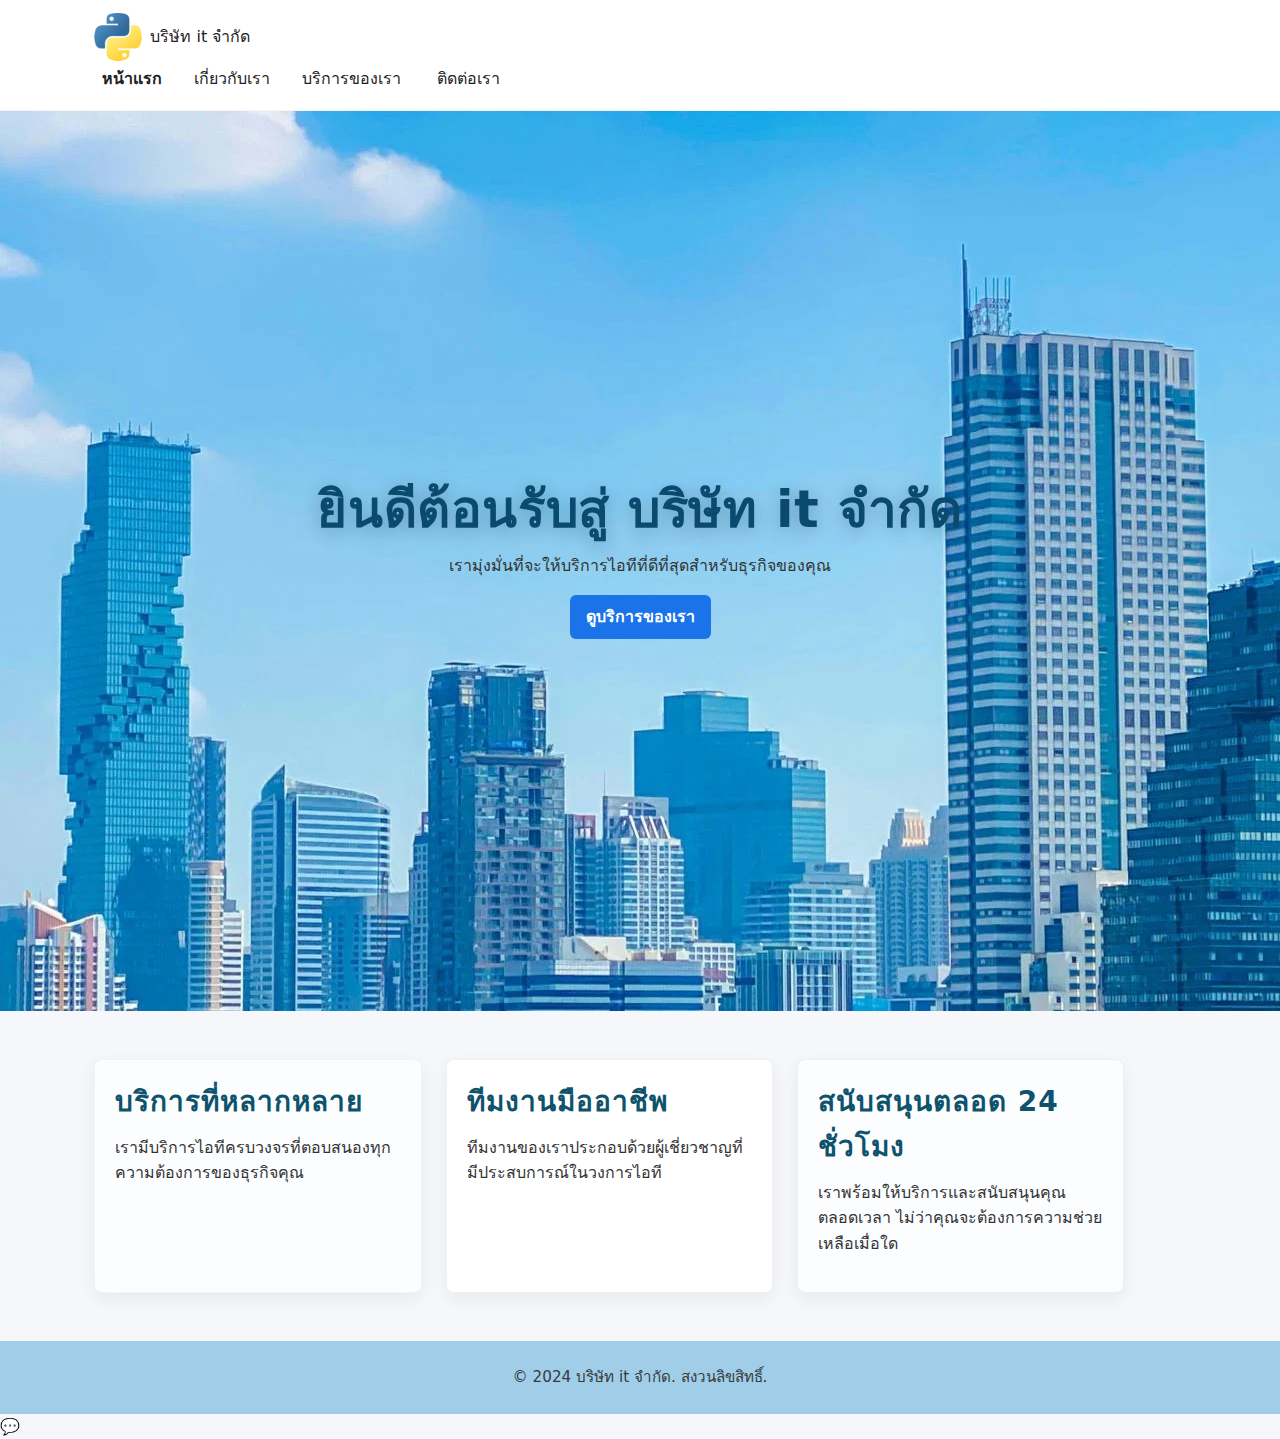
<file: index.html>
<!DOCTYPE html> 
<html lang="th">
<head>
    <meta charset="UTF-8">
    <meta name="viewport" content="width=device-width, initial-scale=1.0">
        <meta name="theme-color" content="#264de4">
    <title>บริษัท it จำกัด</title>
    <link rel="stylesheet" href="css/styles.css">
</head>
<body>

    <header id="header">
        <div class="container">
            <div class="logo">
                <img src="images/logo.png" alt="โลโก้บริษัท">
                <span>บริษัท it จำกัด</span>
            </div>
                <nav aria-label="เมนูหลัก">
            <nav>
                <ul>
                    <li><a href="index.html">หน้าแรก</a></li>
                    <li><a href="about.html">เกี่ยวกับเรา</a></li>
                    <li><a href="services.html">บริการของเรา</a></li>
                    <li><a href="contact.html">ติดต่อเรา</a></li>
                </ul>
            </nav>
        </div>
    </header>

    <main id="main">
        <section class="hero">
            <div class="container">
                <h1>ยินดีต้อนรับสู่ บริษัท it จำกัด</h1>
                <p>เรามุ่งมั่นที่จะให้บริการไอทีที่ดีที่สุดสำหรับธุรกิจของคุณ</p>
                <a href="services.html" class="btn">ดูบริการของเรา</a>
            </div>
        </section>

        <section class="section features">
            <div class="container">
                <div class="card feature">
                    <h2>บริการที่หลากหลาย</h2>
                    <p>เรามีบริการไอทีครบวงจรที่ตอบสนองทุกความต้องการของธุรกิจคุณ</p>
                </div>
                <div class="card feature">
                    <h2>ทีมงานมืออาชีพ</h2>
                    <p>ทีมงานของเราประกอบด้วยผู้เชี่ยวชาญที่มีประสบการณ์ในวงการไอที</p>
                </div>
                <div class="card feature">
                    <h2>สนับสนุนตลอด 24 ชั่วโมง</h2>
                    <p>เราพร้อมให้บริการและสนับสนุนคุณตลอดเวลา ไม่ว่าคุณจะต้องการความช่วยเหลือเมื่อใด</p>
                </div>
            </div>
        </section>
    </main>
        <footer id="footer">
            <div class="container">
                <p>&copy; 2024 บริษัท it จำกัด. สงวนลิขสิทธิ์.</p>
            </div>
        </footer>
    
        <button id="back-to-top" aria-label="เลื่อนขึ้นด้านบน" title="เลื่อนขึ้นด้านบน">↑</button>
        <a id="chat-widget" href="contact.html" aria-label="แชทกับเรา" title="แชทกับเรา">💬</a>

        <script>
        (function(){
            var btn = document.getElementById('back-to-top');
            if(!btn) return;
            var showAt = 200;
            function toggle(){ btn.style.display = (window.scrollY>showAt) ? 'flex' : 'none'; }
            window.addEventListener('scroll', toggle);
            toggle();
            btn.addEventListener('click', function(){ window.scrollTo({top:0, behavior:'smooth'}); btn.blur(); });
        })();
        </script>

        </body>
</html>
</file>
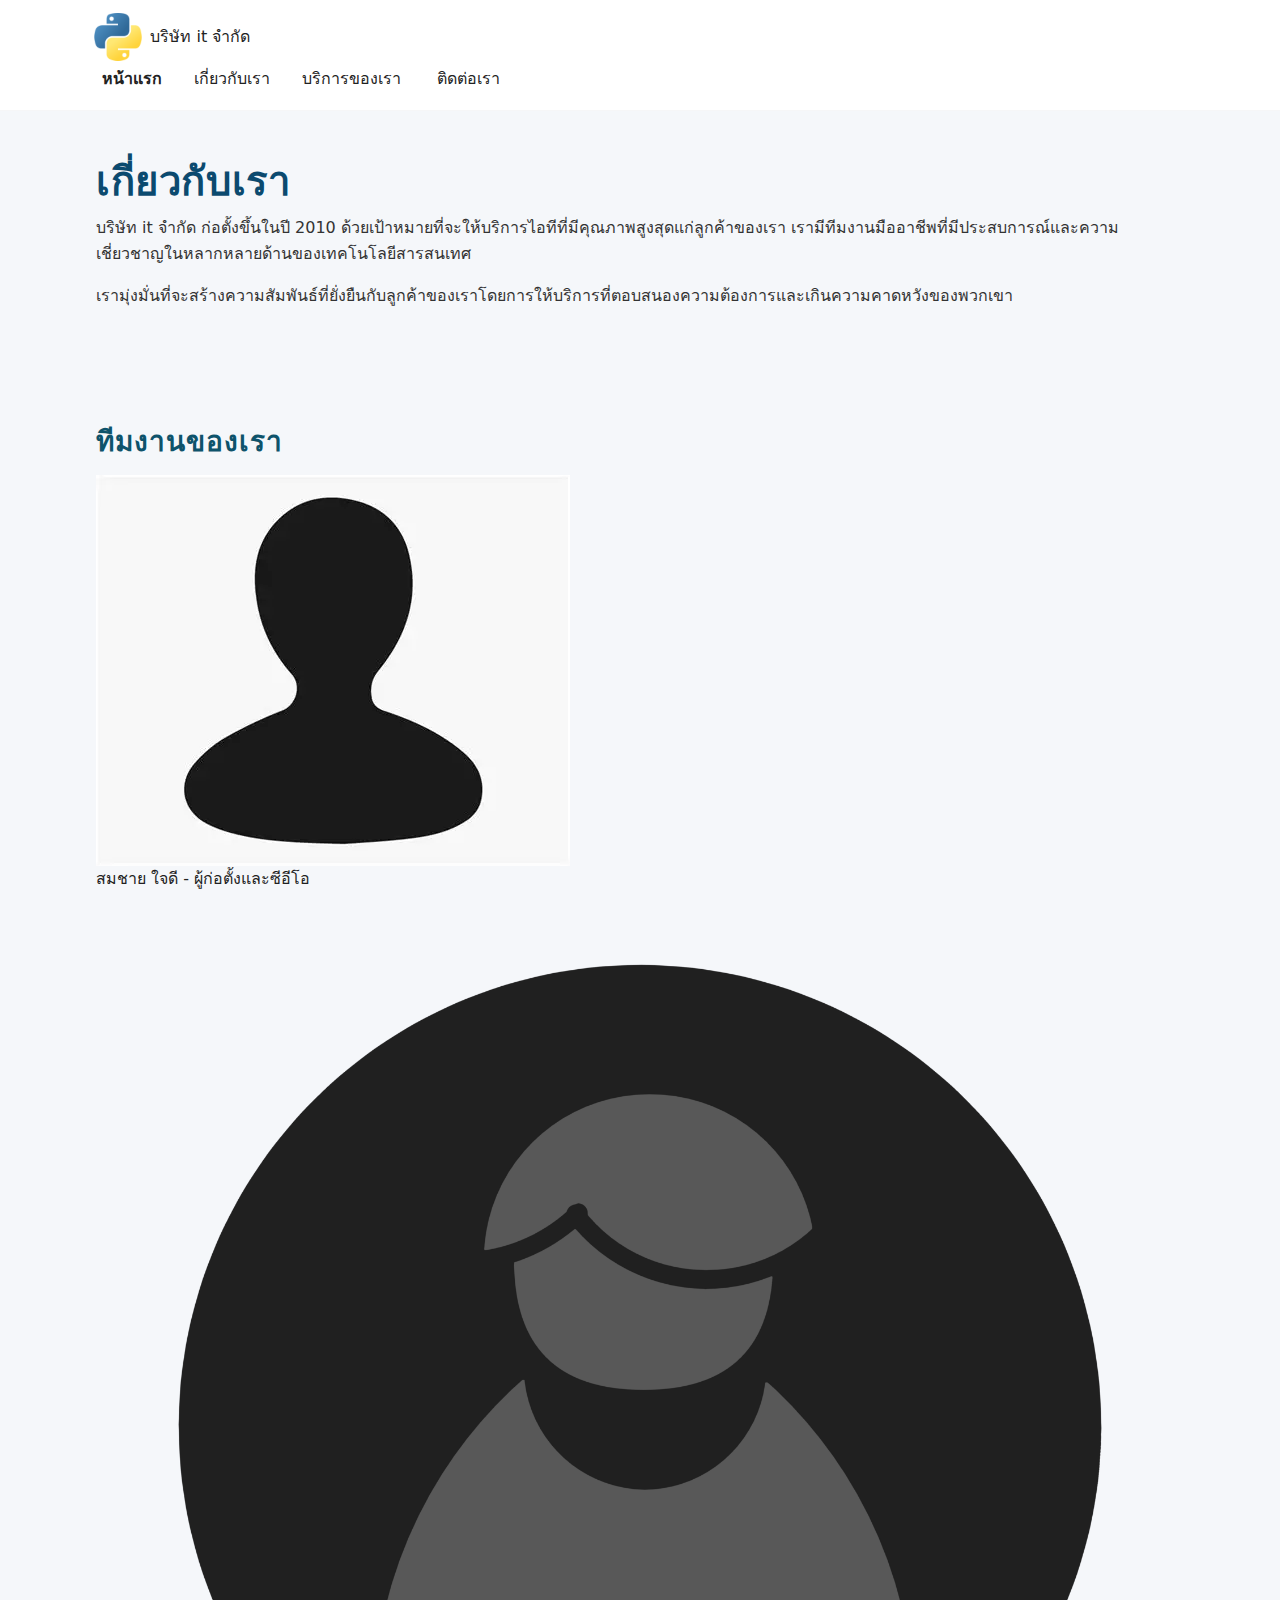
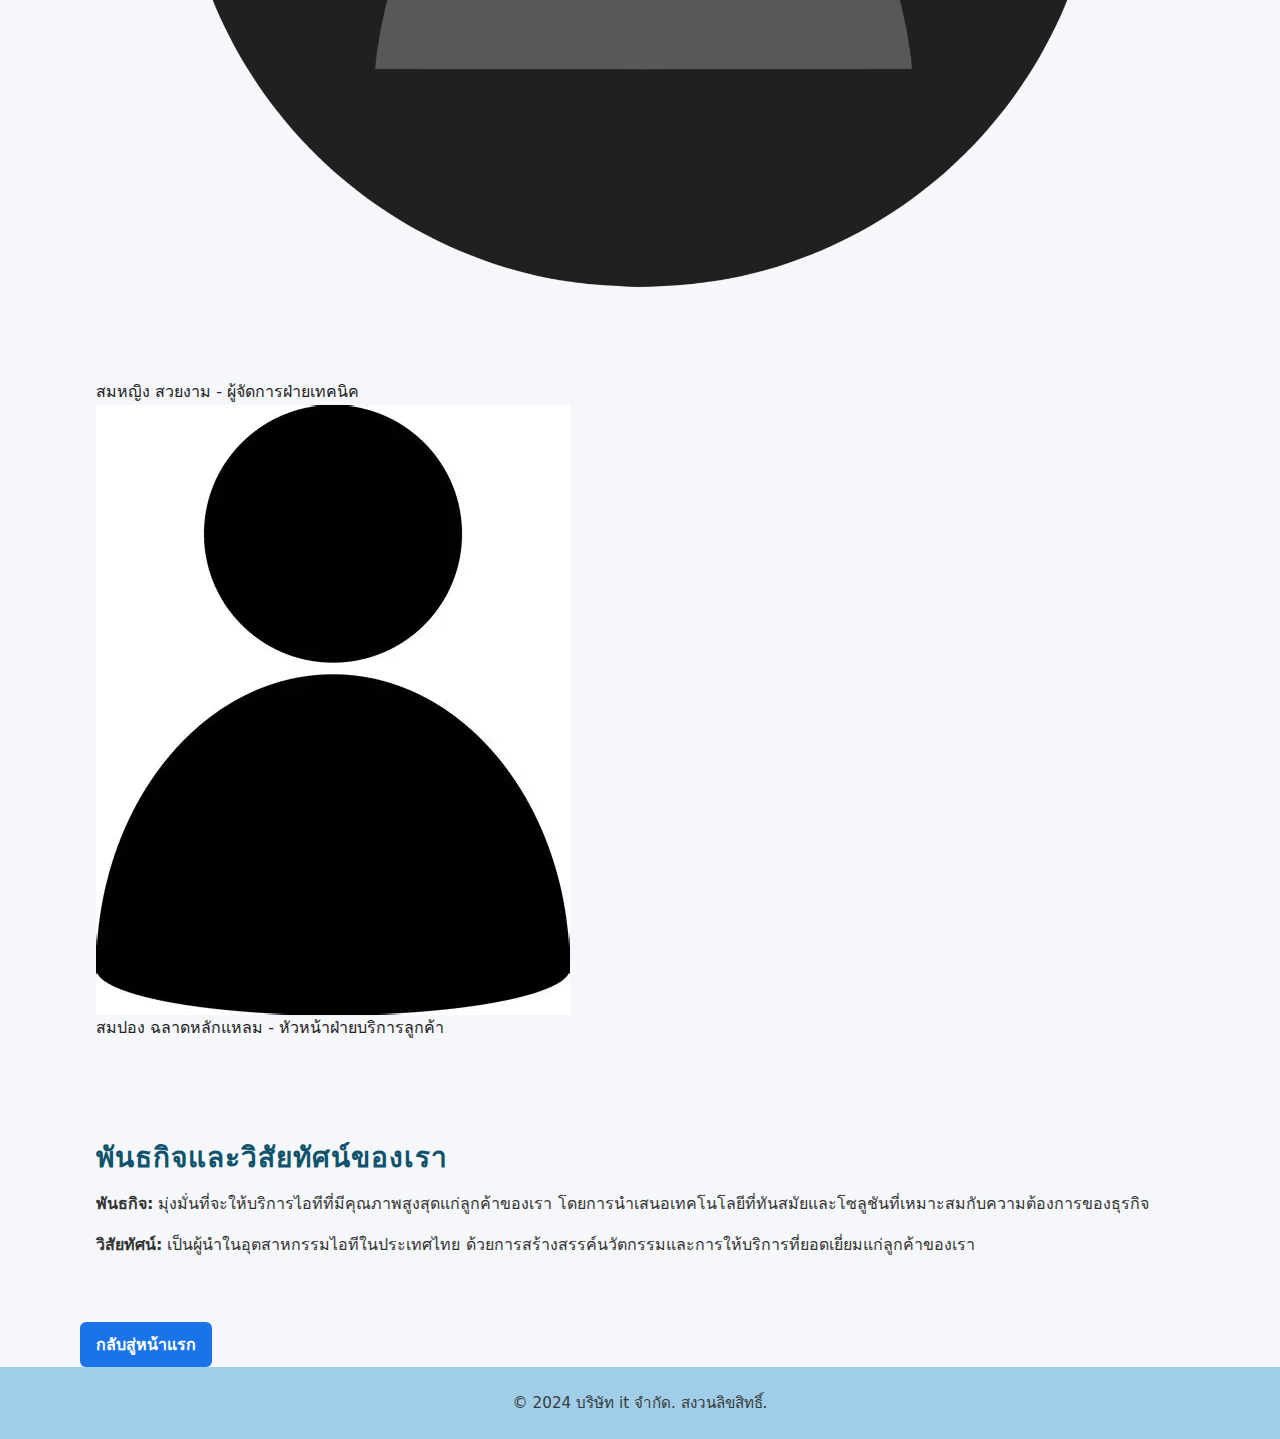
<file: about.html>
<!DOCTYPE html>
<html lang="th">
    <head>
        <meta charset="UTF-8">
        <meta name="viewport" content="width=device-width, initial-scale=1.0">
        <meta name="theme-color" content="#264de4">
        <title>เกี่ยวกับ บริษัท it จำกัด</title>
        <link rel="stylesheet" href="css/styles.css">
    </head>

    <body>
        <header id="header">
            <div class="container">
                <div class="logo">
                    <img src="images/logo.png" alt="โลโก้บริษัท">
                    <span>บริษัท it จำกัด</span>
                </div>

                <nav aria-label="เมนูหลัก">
                    <ul>
                        <li><a href="index.html">หน้าแรก</a></li>
                        <li><a href="about.html">เกี่ยวกับเรา</a></li>
                        <li><a href="services.html">บริการของเรา</a></li>
                        <li><a href="contact.html">ติดต่อเรา</a></li>
                    </ul>
                </nav>
            </div>
        </header>

        <main id="main">
            <div class="container">
                <section class="section about-us">
                    <h1>เกี่ยวกับเรา</h1>
                    <p>บริษัท it จำกัด ก่อตั้งขึ้นในปี 2010 ด้วยเป้าหมายที่จะให้บริการไอทีที่มีคุณภาพสูงสุดแก่ลูกค้าของเรา เรามีทีมงานมืออาชีพที่มีประสบการณ์และความเชี่ยวชาญในหลากหลายด้านของเทคโนโลยีสารสนเทศ</p>
                    <p>เรามุ่งมั่นที่จะสร้างความสัมพันธ์ที่ยั่งยืนกับลูกค้าของเราโดยการให้บริการที่ตอบสนองความต้องการและเกินความคาดหวังของพวกเขา</p>
                </section>

                <section class="section team">
                    <h2>ทีมงานของเรา</h2>
                    <figure>
                        <img src="images/member1.webp" alt="สมชาย ใจดี" height="150">
                        <figcaption>สมชาย ใจดี - ผู้ก่อตั้งและซีอีโอ</figcaption>
                    </figure>
                    <figure>
                        <img src="images/member2.webp" alt="สมหญิง สวยงาม" height="150">
                        <figcaption>สมหญิง สวยงาม - ผู้จัดการฝ่ายเทคนิค</figcaption>
                    </figure>
                    <figure>
                        <img src="images/member3.webp" alt="สมปอง ฉลาดหลักแหลม" height="150">
                        <figcaption>สมปอง ฉลาดหลักแหลม - หัวหน้าฝ่ายบริการลูกค้า</figcaption>
                    </figure>
                </section>

                <section class="section mission-vision">
                    <h2>พันธกิจและวิสัยทัศน์ของเรา</h2>
                    <p><strong>พันธกิจ:</strong> มุ่งมั่นที่จะให้บริการไอทีที่มีคุณภาพสูงสุดแก่ลูกค้าของเรา โดยการนำเสนอเทคโนโลยีที่ทันสมัยและโซลูชันที่เหมาะสมกับความต้องการของธุรกิจ</p>
                    <p><strong>วิสัยทัศน์:</strong> เป็นผู้นำในอุตสาหกรรมไอทีในประเทศไทย ด้วยการสร้างสรรค์นวัตกรรมและการให้บริการที่ยอดเยี่ยมแก่ลูกค้าของเรา</p>
                </section>

                <a href="index.html" class="btn">กลับสู่หน้าแรก</a>
            </div>
        </main>

        <footer id="footer">
            <div class="container">
                <p>&copy; 2024 บริษัท it จำกัด. สงวนลิขสิทธิ์.</p>
            </div>
        </footer>
    </body>
</html>
</file>
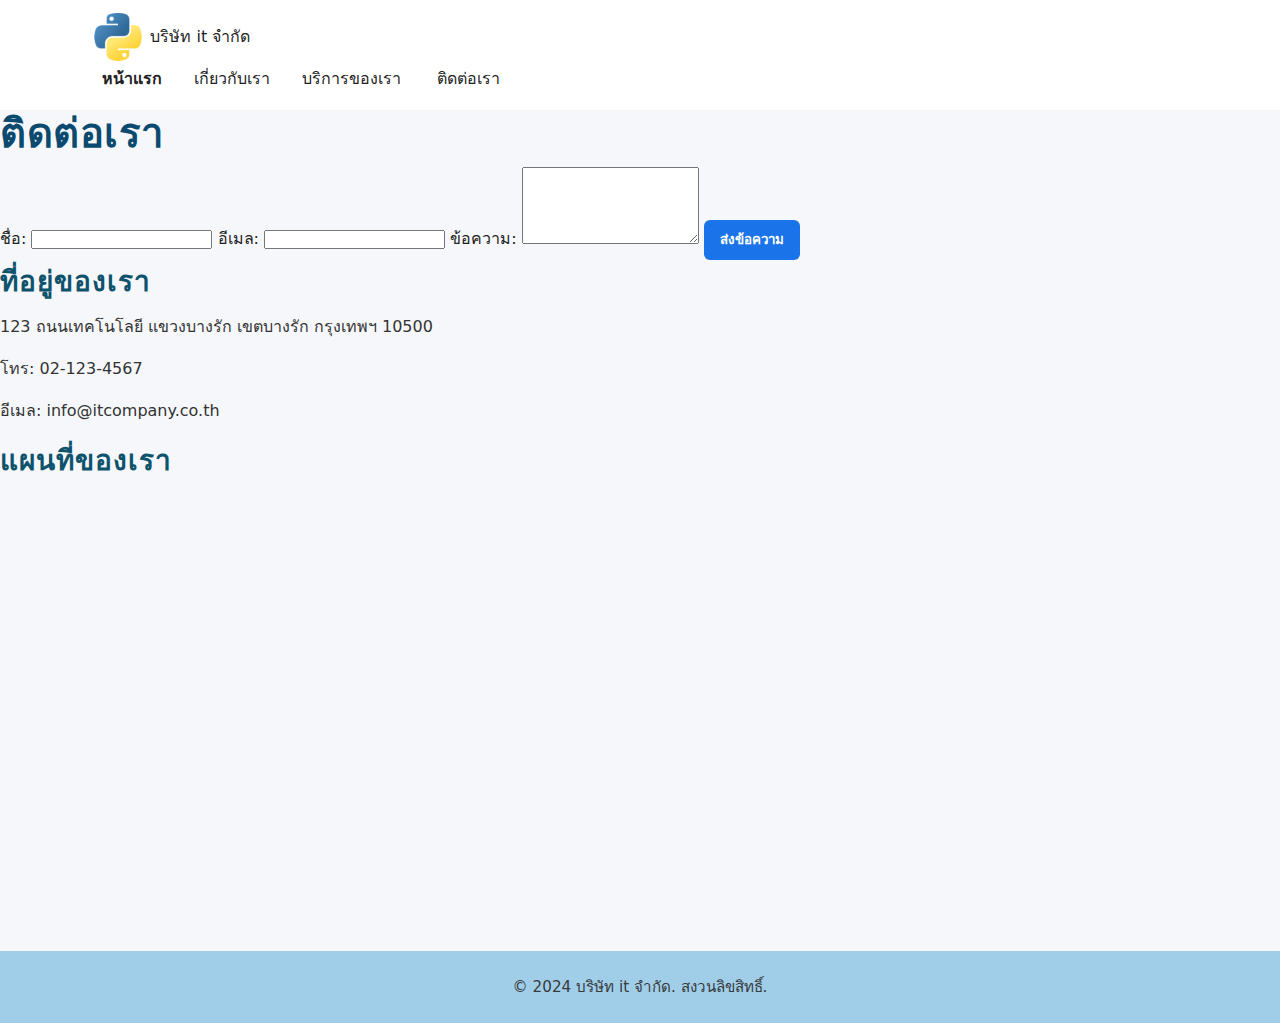
<file: contact.html>
<!DOCTYPE html>
<html lang="th">
<head>
    <meta charset="UTF-8">
    <meta name="viewport" content="width=device-width, initial-scale=1.0">
    <meta name="theme-color" content="#264de4">
    <title>เกี่ยวกับเรา - บริษัท it จำกัด</title>
    <link rel="stylesheet" href="css/styles.css">
</head>
<body>
        <header id="header">
            <div class="container">
                <div class="logo">
                    <img src="images/logo.png" alt="โลโก้บริษัท">
                    <span>บริษัท it จำกัด</span>
                </div>

                <nav aria-label="เมนูหลัก">
                    <ul>
                        <li><a href="index.html">หน้าแรก</a></li>
                        <li><a href="about.html">เกี่ยวกับเรา</a></li>
                        <li><a href="services.html">บริการของเรา</a></li>
                        <li><a href="contact.html">ติดต่อเรา</a></li>
                    </ul>
                </nav>
            </div>
        </header>
    <main id="main">
        <section class="contact-form">
            <h1>ติดต่อเรา</h1>
            <form action="submit_contact.php" method="post">
                <label for="name">ชื่อ:</label>
                <input type="text" id="name" name="name" required>

                <label for="email">อีเมล:</label>
                <input type="email" id="email" name="email" required>

                <label for="message">ข้อความ:</label>
                <textarea id="message" name="message" rows="5" required></textarea>

                <button type="submit" class="btn">ส่งข้อความ</button>
            </form>
        </section>

        <section class="contact-info">
            <h2>ที่อยู่ของเรา</h2>
            <p>123 ถนนเทคโนโลยี แขวงบางรัก เขตบางรัก กรุงเทพฯ 10500</p>
            <p>โทร: 02-123-4567</p>
            <p>อีเมล: info@itcompany.co.th</p>
        </section>

        <!-- แผนที ่ (embed Google Maps ถ้าได้) -->
        <section class="map">
            <h2>แผนที่ของเรา</h2>
            <iframe src="https://www.google.com/maps/embed?pb=!1m18!1m12!1m3!1d3875.1234567890123!2d100.12345678901234!3d13.123456789012345!2m3!1f0!2f0!3f0!3m2!1i1024!2i768!4f13.1!3m3!1m2!1s0x30e29edc1234567%3A0xabcdef1234567890!2z4LiB4Liy4Lij4Lii4LiH4Li04LiZ4LmJ4LiX4Lij4LiB4Liy4LiH4LmA4Lil4LmM4LiB4Lij4Lii4LiH4LiV4LmJ4LiX4LijIOC4reC4suC4hOC5gOC4o-C5jOC4geC4ouC5jCDguKHguLLguITguYDguKfguYw!5e0!3m2!1sth!2sth!4v1616161616161!5m2!1sth!2sth" width="600" height="450" style="border:0;" allowfullscreen="" loading="lazy"></iframe>
    </main>

    <footer id="footer">
        <div class="container">
            <p>&copy; 2024 บริษัท it จำกัด. สงวนลิขสิทธิ์.</p>
        </div>
    </footer>
</body>
</html>
</file>
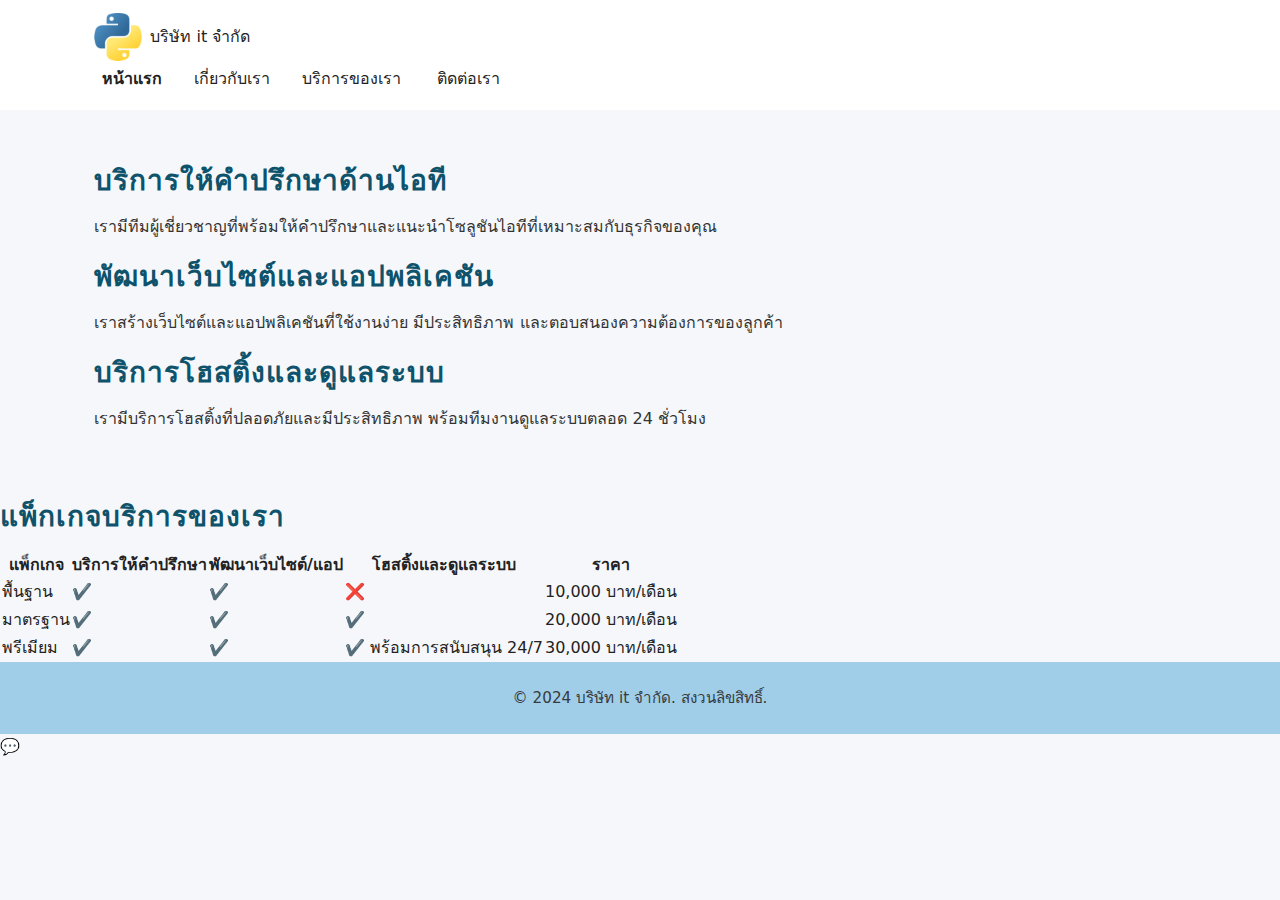
<file: services.html>
<!DOCTYPE html>
<html lang="th">
<head>
    <meta charset="UTF-8">
    <meta name="viewport" content="width=device-width, initial-scale=1.0">
    <meta name="theme-color" content="#264de4">
    <title>บริการของ บริษัท it จำกัด</title>
    <link rel="stylesheet" href="css/styles.css">
</head>
<body>

    <header id="header">
        <div class="container">
            <div class="logo">
                <img src="images/logo.png" alt="โลโก้บริษัท">
                <span>บริษัท it จำกัด</span>
            </div>
            <nav aria-label="เมนูหลัก">
                <ul>
                    <li><a href="index.html">หน้าแรก</a></li>
                    <li><a href="about.html">เกี่ยวกับเรา</a></li>
                    <li><a href="services.html">บริการของเรา</a></li>
                    <li><a href="contact.html">ติดต่อเรา</a></li>
                </ul>
            </nav>
        </div>
    </header>
<!-- รายการบริการ -->
    <main id="main">
        <section class="section services">
            <div class="container">
                <div class="service-card">
                    <h2>บริการให้คำปรึกษาด้านไอที</h2>
                    <p>เรามีทีมผู้เชี่ยวชาญที่พร้อมให้คำปรึกษาและแนะนําโซลูชันไอทีที่เหมาะสมกับธุรกิจของคุณ</p>
                </div>
                <div class="service-card">
                    <h2>พัฒนาเว็บไซต์และแอปพลิเคชัน</h2>
                    <p>เราสร้างเว็บไซต์และแอปพลิเคชันที่ใช้งานง่าย มีประสิทธิภาพ และตอบสนองความต้องการของลูกค้า</p>
                </div>
                <div class="service-card">
                    <h2>บริการโฮสติ้งและดูแลระบบ</h2>
                    <p>เรามีบริการโฮสติ้งที่ปลอดภัยและมีประสิทธิภาพ พร้อมทีมงานดูแลระบบตลอด 24 ชั่วโมง</p>
                </div>
            </div>
        </section>

        <!-- Table เปรียบเทียบแพ็กเกจ  -->
        <section class="pricing-table">
            <h2>แพ็กเกจบริการของเรา</h2>
            <table>
                <thead>
                    <tr>
                        <th>แพ็กเกจ</th>
                        <th>บริการให้คำปรึกษา</th>
                        <th>พัฒนาเว็บไซต์/แอป</th>
                        <th>โฮสติ้งและดูแลระบบ</th>
                        <th>ราคา</th>
                    </tr>
                </thead>
                <tbody>
                    <tr>
                        <td>พื้นฐาน</td>
                        <td>✔️</td>
                        <td>✔️</td>
                        <td>❌</td>
                        <td>10,000 บาท/เดือน</td>
                    </tr>
                    <tr>
                        <td>มาตรฐาน</td>
                        <td>✔️</td>
                        <td>✔️</td>
                        <td>✔️</td>
                        <td>20,000 บาท/เดือน</td>
                    </tr>
                    <tr>
                        <td>พรีเมียม</td>
                        <td>✔️</td>
                        <td>✔️</td>
                        <td>✔️ พร้อมการสนับสนุน 24/7</td>
                        <td>30,000 บาท/เดือน</td>
                    </tr>
                </tbody>
            </table>
        </section>
    </main>
            <footer id="footer">
                <div class="container">
                    <p>&copy; 2024 บริษัท it จำกัด. สงวนลิขสิทธิ์.</p>
                </div>
            </footer>
    <button id="back-to-top" aria-label="เลื่อนขึ้นด้านบน" title="เลื่อนขึ้นด้านบน">↑</button>
    <a id="chat-widget" href="contact.html" aria-label="แชทกับเรา" title="แชทกับเรา">💬</a>

    <script>
    (function(){
        var btn = document.getElementById('back-to-top');
        if(!btn) return;
        var showAt = 200;
        function toggle(){ btn.style.display = (window.scrollY>showAt) ? 'flex' : 'none'; }
        window.addEventListener('scroll', toggle);
        toggle();
        btn.addEventListener('click', function(){ window.scrollTo({top:0, behavior:'smooth'}); btn.blur(); });
    })();
    </script>

        </body>
        </html>
</file>
<file: css/styles.css>
/* Universal reset / normalize */
* {
	margin: 0;
	padding: 0;
	box-sizing: border-box;
}

/* Google Fonts: Noto Sans Thai (primary) and Roboto fallback */
@import url('https://fonts.googleapis.com/css2?family=Noto+Sans+Thai:wght@400;600;700&family=Roboto:wght@400;600;700&display=swap');

/* Root font-size for rem calculations (change to scale UI) */
html {
    font-size: 16px;
}

/* Base page settings */
body {
	font-family: 'Noto Sans Thai', 'Roboto', system-ui, -apple-system, 'Segoe UI', Roboto, 'Helvetica Neue', Arial, sans-serif;
	line-height: 1.6; /* within 1.5-1.8 for readability */
	background-color: #f5f7fa;
	color: #222222;
	-webkit-font-smoothing: antialiased;
	-moz-osx-font-smoothing: grayscale;
	font-weight: 400;
}

/* Color palette variables (hex + rgb tuples for rgba()) */
:root {
	--color-primary: #264de4; /* primary */
	--color-primary-rgb: 38,77,228;
	--color-secondary: #1fb6ff; /* secondary */
	--color-secondary-rgb: 31,182,255;
	--color-accent: #e44d26; /* accent */
	--color-accent-rgb: 228,77,38;
	--color-neutral: #111827; /* neutral */
	--color-neutral-rgb: 17,24,39;
	--color-muted: #6b7280;
	--bg: #f5f7fa;
	/* helpers */
	--overlay: rgba(var(--color-neutral-rgb), 0.45);
	--shadow-rgb: 15,23,42;
}

/* Headings */
h1 {
	font-size: 2.5rem; /* large page titles */
	color: #0b4a6f;
	line-height: 1.1;
	margin-bottom: 0.75rem;
	font-weight: 700; /* bold */
	letter-spacing: 0.6px;
}

h2 {
	font-size: 1.75rem; /* section headings */
	color: #0e536b;
	margin-bottom: 0.6rem;
	font-weight: 700; /* semi-bold/ bold for emphasis */
	text-transform: uppercase; /* optional: uppercase for section headings */
	letter-spacing: 1px;
}

h3 {
	font-size: 1.25rem;
	color: #134a5a;
	margin-bottom: 0.5rem;
	font-weight: 600;
	letter-spacing: 0.4px;
}

h4 {
	font-size: 1rem;
	color: #163f4a;
	margin-bottom: 0.4rem;
	font-weight: 600;
}

/* Paragraphs */
p {
	line-height: 1.6; /* readable spacing (>= 1.5) */
	color: #333333;
	margin-bottom: 1rem;
}

/* Links */
a {
	color: #1a73e8;
	text-decoration: none;
	transition: color 160ms ease-in-out, text-decoration 160ms ease-in-out;
}

a:hover,
a:focus {
	color: #0b57c9;
	text-decoration: underline;
	outline: none;
}

/* Utility / Component classes */
.hero {
	padding: 4.5rem 1rem;
	display: flex;
	align-items: center;
	justify-content: center;
	text-align: center;
	flex-direction: column;
	color: #ffffff;
	background-color: #0b4a6f; /* fallback color */
	background-image: url("../images/hero.jpg");
	background-size: cover;
	background-position: center;
	height: 100vh; /* full viewport height for hero */
}

.hero h1 {
	font-size: clamp(2rem, 5vw, 3.2rem); /* responsive but controlled */
	line-height: 1.05;
	margin-bottom: 1rem;
	font-weight: 700;
	text-shadow: 0 4px 18px rgba(var(--shadow-rgb), 0.25);
}

.card {
	background: #ffffff;
	padding: 1.25rem;
	border-radius: 8px;
	border: 1px solid rgba(16,24,32,0.06);
	box-shadow: 0 6px 18px rgba(var(--shadow-rgb), 0.06);
	transition: transform 160ms ease, box-shadow 160ms ease;
}

.card:hover {
	transform: translateY(-4px);
	box-shadow: 0 12px 30px rgba(var(--shadow-rgb), 0.08);
}

.btn {
	display: inline-block;
	padding: 0.6rem 1rem;
	background-color: #1a73e8;
	color: #fff;
	border-radius: 6px;
	text-decoration: none;
	font-weight: 600;
	border: none;
	cursor: pointer;
	transition: background-color 160ms ease, transform 120ms ease;
}

.btn:hover,
.btn:focus {
	background-color: #0b57c9;
	transform: translateY(-1px);
	outline: none;
}

.section {
	padding: 3rem 1rem;
}

.container {
	width: 90%; /* use percentage for responsive fluid layout */
	max-width: 1200px; /* larger max width */
	margin-left: auto;
	margin-right: auto;
	padding-left: 1rem;
	padding-right: 1rem;
}

/* ID selectors for layout regions */
#header {
	background-color: #ffffff;
	padding: 0.8rem 1rem;
	display: flex;
	align-items: center;
	justify-content: space-between;
	gap: 1rem;
	border-bottom: 1px solid rgba(16,24,40,0.04);
}

#header .logo {
	display: flex;
	align-items: center;
	gap: 0.5rem;
}

#header img {
	height: 48px; /* fixed icon height in px */
	width: auto;
	display: block;
}

/* Responsive image defaults */
img {
    max-width: 100%;
    height: auto;
    display: block;
}

#footer {
	background-color: #a0cee9;
	color: #ffffff;
	padding: 1.5rem 1rem;
	text-align: center;
	font-size: 0.95rem;
}

#footer p {
	margin: 0;
	opacity: 0.95;
}

/* Navigation and menu pseudo-classes */
nav ul {
	list-style: none;
	display: flex;
	gap: 1rem;
	align-items: center;
	margin: 0;
	padding: 0;
}

nav ul li a {
	display: inline-block;
	padding: 0.35rem 0.5rem;
	color: inherit;
	border-radius: 4px;
}

nav ul li a:hover,
nav ul li:hover a {
	color: #0b57c9;
	text-decoration: underline;
}

nav ul li:first-child a {
	font-weight: 700;
}

nav ul li:last-child a {
	padding-left: 0.75rem;
}

/* Buttons: hover and active */
.btn:hover,
.btn:focus {
	background-color: #0b57c9;
	transform: translateY(-1px);
	outline: none;
}

.btn:active {
	transform: translateY(0) scale(0.995);
	box-shadow: none;
	opacity: 0.98;
}

/* Cards: hover and active */
.card:hover {
	transform: translateY(-4px);
	box-shadow: 0 12px 30px rgba(16,24,40,0.08);
}

.card:active {
	transform: translateY(-2px);
}

/* Use :nth-child / :first-child / :last-child for list-like styling */
.section.features .card:nth-child(odd) {
	background-color: #fbfdff;
}

.section.features .card:nth-child(even) {
	background-color: #ffffff;
}

.section.features .card:first-child {
	border-color: rgba(var(--color-primary-rgb), 0.06);
}

.section.features .card:last-child {
	border-color: rgba(var(--color-primary-rgb), 0.08);
}

.btn:focus-visible {
	box-shadow: 0 0 0 3px rgba(var(--color-primary-rgb), 0.18);
}

/* Features grid: use percentage widths for multi-column layout */
.section.features .container {
	display: flex;
	gap: 1.5rem;
	flex-wrap: wrap;
}

.section.features .card {
	width: 100%; /* mobile: full width */
}

@media (min-width: 640px) {
	.section.features .card {
		width: 48%; /* two columns on tablet */
	}
}

@media (min-width: 1024px) {
	.section.features .card {
		width: 30%; /* three columns on desktop */
	}
}
</file>
